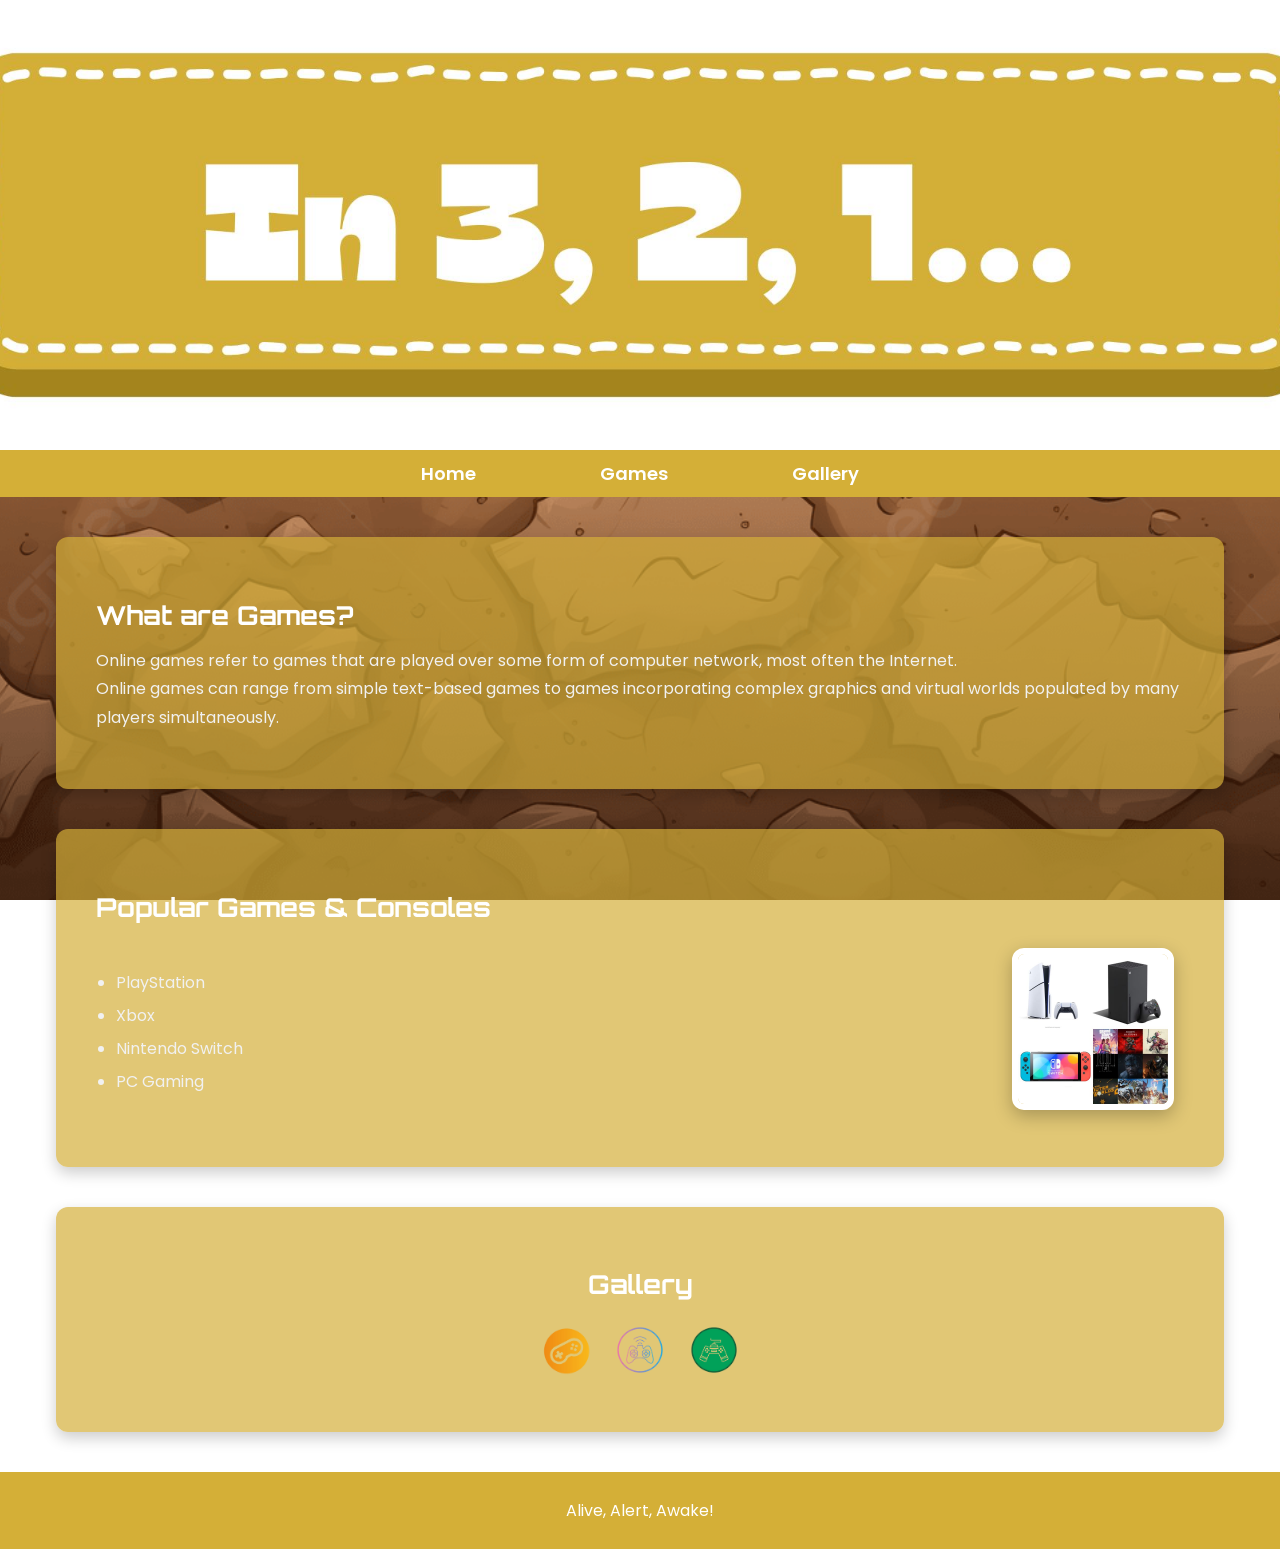
<file: joystick-junkies/index.html>
<!DOCTYPE html>
<html lang="en">
<head>
    <meta charset="UTF-8">
    <title>Joystick Junkies</title>
    <link rel="stylesheet" href="style.css">
    <link href="https://fonts.googleapis.com/css2?family=Orbitron:wght@500;700&family=Poppins:wght@300;400;600&display=swap" rel="stylesheet">

</head>
<body>

    <header class="hero">
    </header>


    <nav>
        <a href="#about">Home</a>
        <a href="games.html">Games</a>
        <a href="#gallery">Gallery</a>
    </nav>

    <section id="about">
        <h2>What are Games?</h2>
        <p>
           Online games refer to games that are played over some form of computer network, most often the Internet. 
           <br>Online games can range from simple text-based games to games incorporating complex graphics and virtual 
           worlds populated by many players simultaneously. 
        </p>
    </section>

<section id="games">
    <h2>Popular Games & Consoles</h2>

    <div class="games-layout">

        <div class="games-text">
            <ul>
                <li>PlayStation</li>
                <li>Xbox</li>
                <li>Nintendo Switch</li>
                <li>PC Gaming</li>
            </ul>
        </div>

        <div class="games-image">
            <img src="images/games1.jpg" alt="Gaming Consoles">
        </div>

    </div>
</section>



    <section id="gallery">
        <h2>Gallery</h2>
        <img src="images/controller.png" alt="Game Controller">
        <img src="images/console.png" alt="Gaming Console">
        <img src="images/games.png" alt="Video Games">
    </section>



    <footer>
        <p>Alive, Alert, Awake!</p>
    </footer>

</body>
</html>
</file>
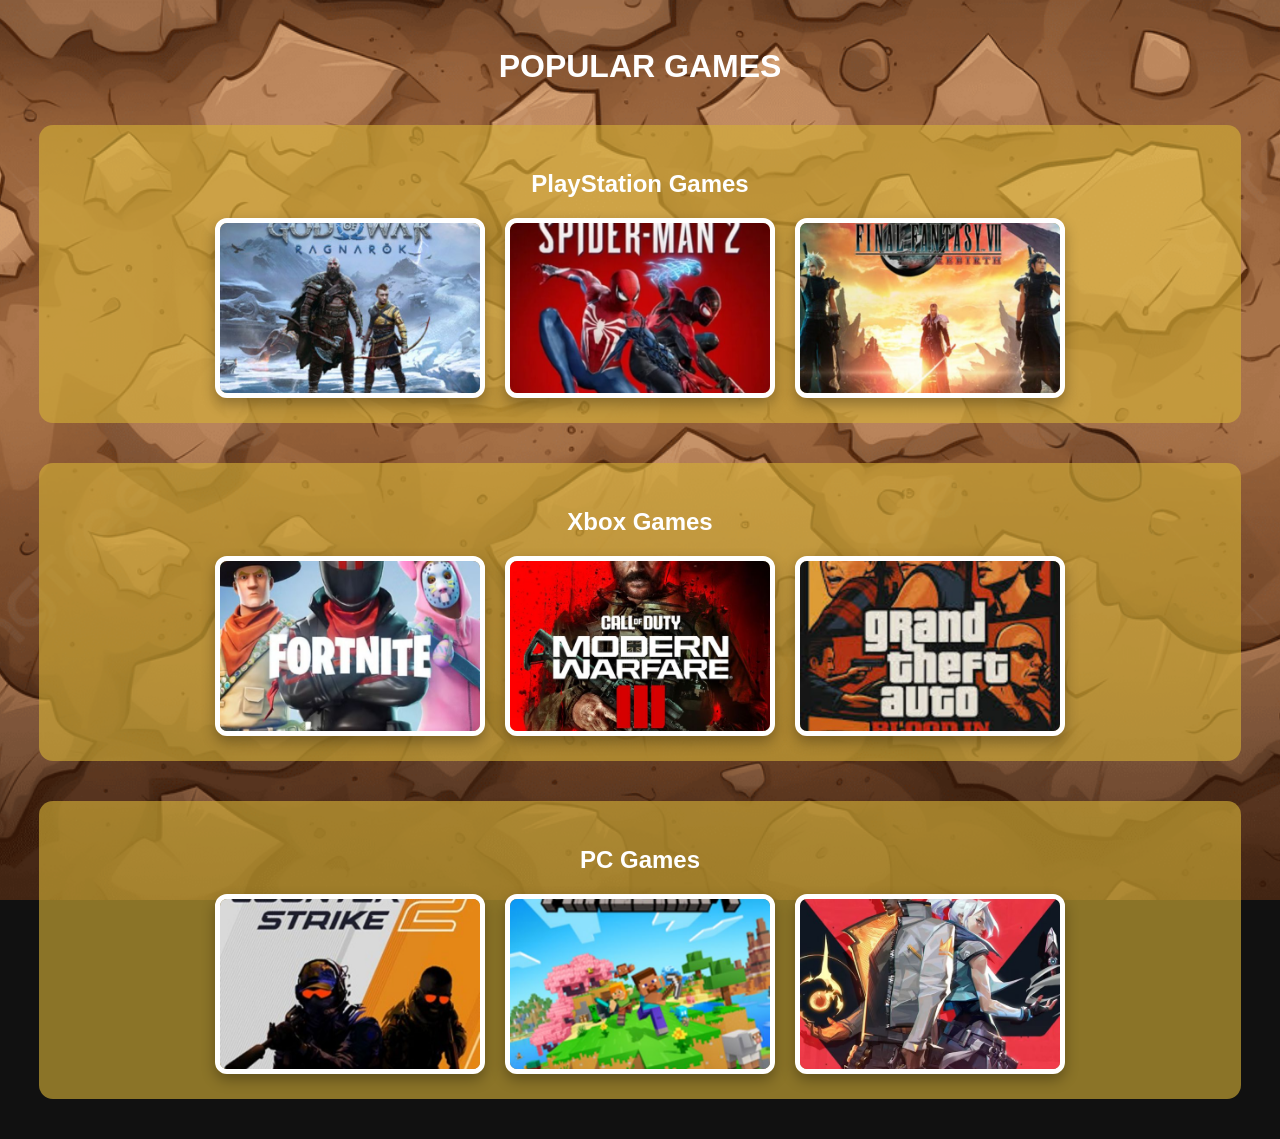
<file: joystick-junkies/games.html>
<!DOCTYPE html>
<html lang="en">
<head>
    <meta charset="UTF-8">
    <title>Joystick Junkies</title>
    <link rel="stylesheet" href="games.css">
    <link href="https://fonts.googleapis.com/css2?family=Orbitron:wght@500;700&family=Poppins:wght@300;400;600&display=swap" rel="stylesheet">

</head>

  <body>
    <br>

<h1>POPULAR GAMES</h1>

<section class="game-section">
    <h2>PlayStation Games</h2>
    <div class="game-row">
        <img src="images/ps1.jpg">
        <img src="images/ps2.jpg">
        <img src="images/ps3.jpg">
    </div>
</section>

<section class="game-section">
    <h2>Xbox Games</h2>
    <div class="game-row">
        <img src="images/xbox1.jpg">
        <img src="images/xbox2.jpg">
        <img src="images/xbox3.jpg">
    </div>
</section>

<section class="game-section">
    <h2>PC Games</h2>
    <div class="game-row">
        <img src="images/pc1.jpg">
        <img src="images/pc2.jpg">
        <img src="images/pc3.jpg">
    </div>
</section>

</body>
</file>
<file: joystick-junkies/style.css>
body {
    font-family: 'Poppins', Arial, sans-serif;
    margin: 0;

    background-image: url("images/bg.jpg");
    background-size: cover;
    background-position: center;
    background-repeat: no-repeat;
    background-attachment: fixed;
}


.hero {
    height: 350px;
    color: rgb(255, 255, 255);
    text-align: center;
    padding-top: 100px;

    background-image: url("images/header1.jpg");
    background-size: cover;
    background-position: center;
    background-repeat: no-repeat;

    animation: headerSlideshow 12s infinite;
}



nav {
    background-color: #D4AF37;
    text-align: center;
    padding: 10px;
}

nav a {
    color: rgb(255, 255, 255);
    text-decoration: none;
    font-weight: 600;

    margin: 0 60px;
    font-size: 18px;
}

nav a:hover {
    text-decoration: underline;
}

section {
    background-color: #d4af37b0 ; 
    padding: 40px;
    margin: 40px auto;
    width: 85%;
    border-radius: 12px;
    box-shadow: 0 6px 15px rgba(0,0,0,0.2);
}



img {
    width: 200px;
    margin: 10px;
}

.games-layout {
    display: flex;
    justify-content: space-between;
    align-items: center;
    gap: 30px;
}

.games-text {
    width: 50%;
}

.games-image {
    width: 45%;
    text-align: right;
}


.games-image img {
    width: 150px;          
    max-width: 100%;
    border: 6px solid white;
    border-radius: 12px;
    box-shadow: 0 6px 18px rgba(0,0,0,0.25);
}

#gallery img {
    width: 50px;             
    height: auto;
    margin: 10px;
}

#gallery {
    text-align: center;
}


footer {
    background-color: #D4AF37;
    color: rgb(255, 255, 255);
    text-align: center;
    padding: 10px;
}

@keyframes headerSlideshow {
    0% {
        background-image: url("images/header1.jpg");
    }
    33% {
        background-image: url("images/header2.jpg");
    }
    66% {
        background-image: url("images/header3.jpg");
    }
    100% {
        background-image: url("images/header1.jpg");
    }
}

h1, h2 {
    font-family: 'Orbitron', sans-serif;
}

section h2 {
    color: #ffffff;
    font-size: 26px;
    margin-bottom: 15px;
}

section p {
    color: #f1f1f1;
    line-height: 1.8;
    font-size: 16px;
}


section ul {
    padding-left: 20px;
}

section li {
    color: #f1f1f1;
    margin-bottom: 8px;
    font-size: 16px;
}
</file>
<file: joystick-junkies/games.css>
body {
    font-family: Arial, sans-serif;
    background: #111;
    margin: 0;
    padding: 0;
}

h1 {
    text-align: center;
    color: white;
    margin-top: 30px;
}

.game-section {
    background: #D4AF37;
    margin: 40px auto;
    padding: 25px;
    width: 90%;
    border-radius: 14px;
}

.game-section h2 {
    color: white;
    text-align: center;
    margin-bottom: 20px;
}

.game-row {
    display: flex;
    justify-content: center;
    gap: 20px;
    flex-wrap: wrap;   
}

.game-row img {
    width: 260px;
    height: 170px;
    object-fit: cover;

    border: 5px solid white;
    border-radius: 12px;

    box-shadow: 0 6px 14px rgba(0,0,0,0.3);
    transition: transform 0.25s ease;
}

.game-row img:hover {
    transform: scale(1.05);
}

body {
    font-family: sans-serif;
    background-image: url("images/bg.jpg");
    background-size: cover;
    background-position: center;
    background-repeat: no-repeat;
    background-attachment: fixed;
}

h1 {
    text-align: center;
    color: white;
    margin-top: 30px;
}

.game-section {
    background: #d4af37a0;
    margin: 40px auto;
    padding: 25px;
    width: 90%;
    border-radius: 14px;
}

.game-section h2 {
    color: white;
    text-align: center;
    margin-bottom: 20px;
}

.game-row {
    display: flex;
    justify-content: center;
    gap: 20px;
    flex-wrap: wrap;  

.game-row img { 
    width: 260px;
    height: 170px;
    object-fit: cover;

    border: 5px solid white;
    border-radius: 12px;

    box-shadow: 0 6px 14px rgba(0,0,0,0.3);
    transition: transform 0.25s ease;
}

.game-row img:hover {
    transform: scale(1.05);
}
</file>
